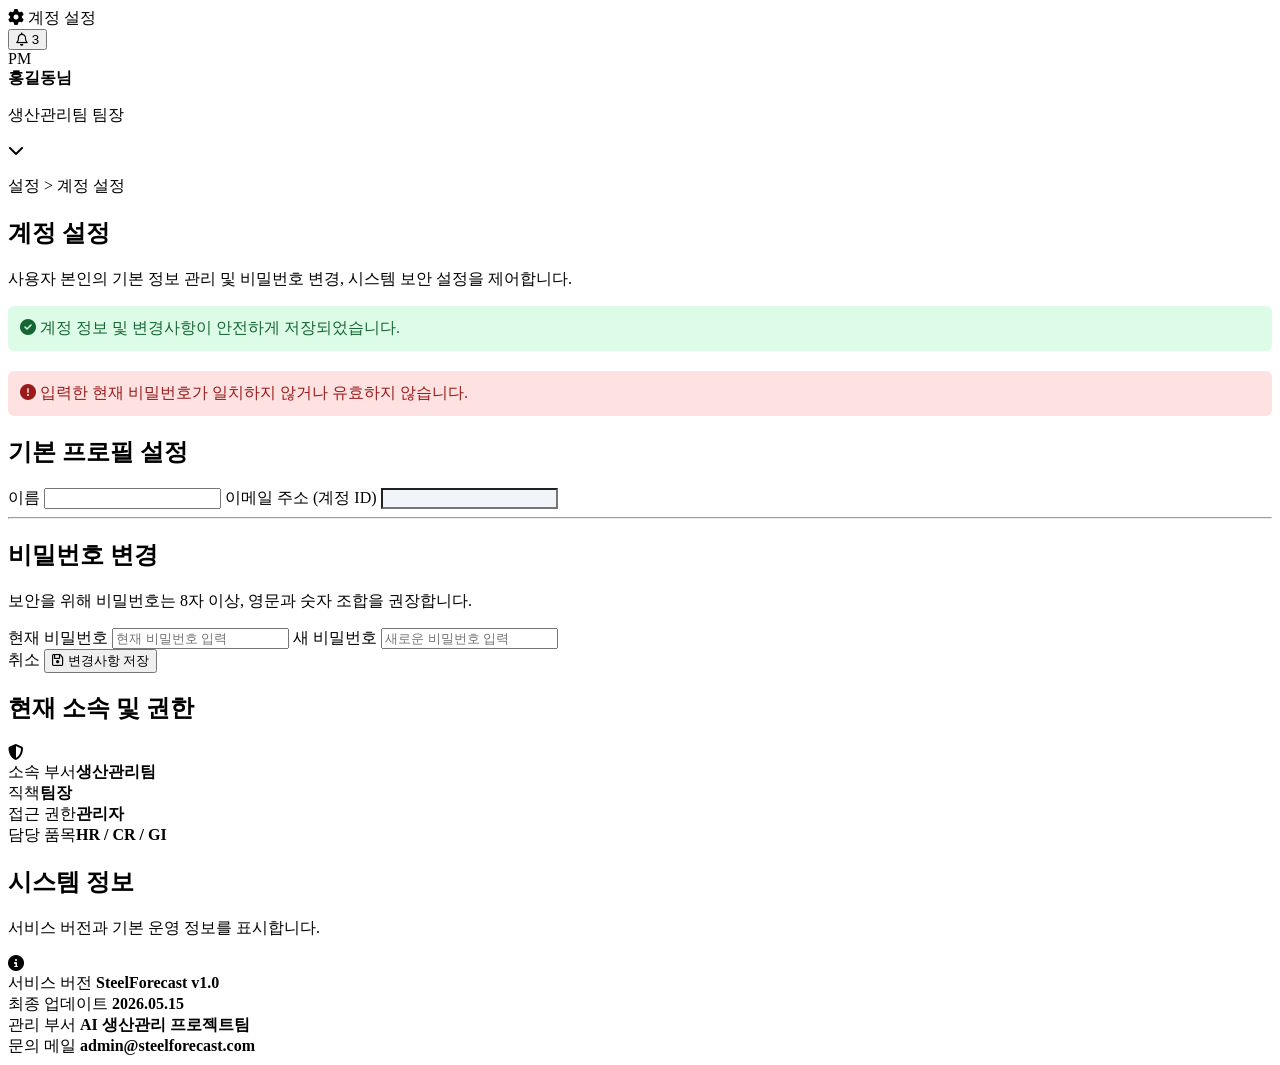
<file: src/main/resources/templates/account-setting.html>
<!DOCTYPE html>
<html lang="ko" xmlns:th="http://www.thymeleaf.org">
<head>
    <meta charset="UTF-8" />
    <meta name="viewport" content="width=device-width, initial-scale=1.0" />
    <title>계정 설정 | SteelForecast</title>
    <link rel="stylesheet" th:href="@{/css/sidebar.css}" />
    <link rel="stylesheet" th:href="@{/css/account-setting.css}" />
    <link rel="stylesheet" href="https://cdnjs.cloudflare.com/ajax/libs/font-awesome/6.5.1/css/all.min.css" />
</head>
<body>
<div class="app">

    <div th:replace="~{sidebar :: sidebarFragment}"></div>

    <main class="main">
        <header class="topbar">
            <div class="top-title">
                <i class="fa-solid fa-gear"></i>
                <span>계정 설정</span>
            </div>

            <div class="top-actions">
                <button class="top-icon alarm">
                    <i class="fa-regular fa-bell"></i>
                    <span th:if="${highRiskCount > 0}" th:text="${highRiskCount}">3</span>
                </button>
                <div class="user-box">
                    <div class="user-avatar">PM</div>
                    <div>
                        <strong th:text="${user.name} + '님'">홍길동님</strong>
                        <p th:text="${user.department} + ' ' + ${user.position}">생산관리팀 팀장</p>
                    </div>
                    <i class="fa-solid fa-chevron-down"></i>
                </div>
            </div>
        </header>

        <section class="content" th:if="${user}">
            <div class="page-head">
                <div>
                    <p class="breadcrumb">설정 &gt; 계정 설정</p>
                    <h1>계정 설정</h1>
                    <p class="desc">사용자 본인의 기본 정보 관리 및 비밀번호 변경, 시스템 보안 설정을 제어합니다.</p>
                </div>
            </div>

            <div class="alert alert-success" th:if="${param.success}" style="margin-bottom: 20px; padding: 12px; background: #dcfce7; color: #166534; border-radius: 6px;">
                <i class="fa-solid fa-circle-check"></i> 계정 정보 및 변경사항이 안전하게 저장되었습니다.
            </div>
            <div class="alert alert-danger" th:if="${param.error}" style="margin-bottom: 20px; padding: 12px; background: #fee2e2; color: #991b1b; border-radius: 6px;">
                <i class="fa-solid fa-circle-exclamation"></i> 입력한 현재 비밀번호가 일치하지 않거나 유효하지 않습니다.
            </div>

            <section class="main-grid">
                <form th:action="@{/settings/update}" method="post" class="panel form-panel">
                    <h2>기본 프로필 설정</h2>

                    <div class="input-grid">
                        <label>이름
                            <input type="text" name="name" th:value="${user.name}" required />
                        </label>

                        <label>이메일 주소 (계정 ID)
                            <input type="email" name="email" th:value="${user.email}" readonly style="background-color: #f1f5f9; color: #64748b;" />
                        </label>
                    </div>

                    <hr class="form-divider" />

                    <h2>비밀번호 변경</h2>
                    <p class="form-desc">보안을 위해 비밀번호는 8자 이상, 영문과 숫자 조합을 권장합니다.</p>

                    <div class="input-grid">
                        <label>현재 비밀번호
                            <input type="password" name="currentPassword" placeholder="현재 비밀번호 입력" />
                        </label>

                        <label>새 비밀번호
                            <input type="password" name="newPassword" placeholder="새로운 비밀번호 입력" />
                        </label>
                    </div>

                    <div class="form-actions">
                        <a th:href="@{/mypage}" class="cancel-btn">취소</a>
                        <button type="submit" class="save-btn"><i class="fa-regular fa-floppy-disk"></i> 변경사항 저장</button>
                    </div>
                </form>

                <div class="side-column">
                    <article class="panel info-card">
                        <div class="card-head">
                            <h2>현재 소속 및 권한</h2>
                            <i class="fa-solid fa-shield-halved"></i>
                        </div>
                        <div class="info-list">
                            <div><span>소속 부서</span><b th:text="${user.department}">생산관리팀</b></div>
                            <div><span>직책</span><b th:text="${user.position}">팀장</b></div>
                            <div><span>접근 권한</span><b class="blue" th:text="${user.role}">관리자</b></div>
                            <div><span>담당 품목</span><b th:text="${user.assignedItems}">HR / CR / GI</b></div>
                        </div>
                    </article>

                    <article class="panel system-card">
                        <div class="card-head">
                            <div>
                                <h2>시스템 정보</h2>
                                <p>서비스 버전과 기본 운영 정보를 표시합니다.</p>
                            </div>
                            <i class="fa-solid fa-circle-info"></i>
                        </div>

                        <div class="system-boxes" th:if="${systemInfo}">
                            <div>
                                <span>서비스 버전</span>
                                <strong th:text="${systemInfo.version}">SteelForecast v1.0</strong>
                            </div>
                            <div>
                                <span>최종 업데이트</span>
                                <strong th:text="${systemInfo.lastUpdated}">2026.05.15</strong>
                            </div>
                            <div>
                                <span>관리 부서</span>
                                <strong th:text="${systemInfo.managedBy}">AI 생산관리 프로젝트팀</strong>
                            </div>
                            <div>
                                <span>문의 메일</span>
                                <strong th:text="${systemInfo.adminEmail}">admin@steelforecast.com</strong>
                            </div>
                        </div>
                    </article>
                </div>
            </section>
        </section>
    </main>
</div>

<script th:src="@{/js/sidebar.js}"></script>
</body>
</html>
</file>
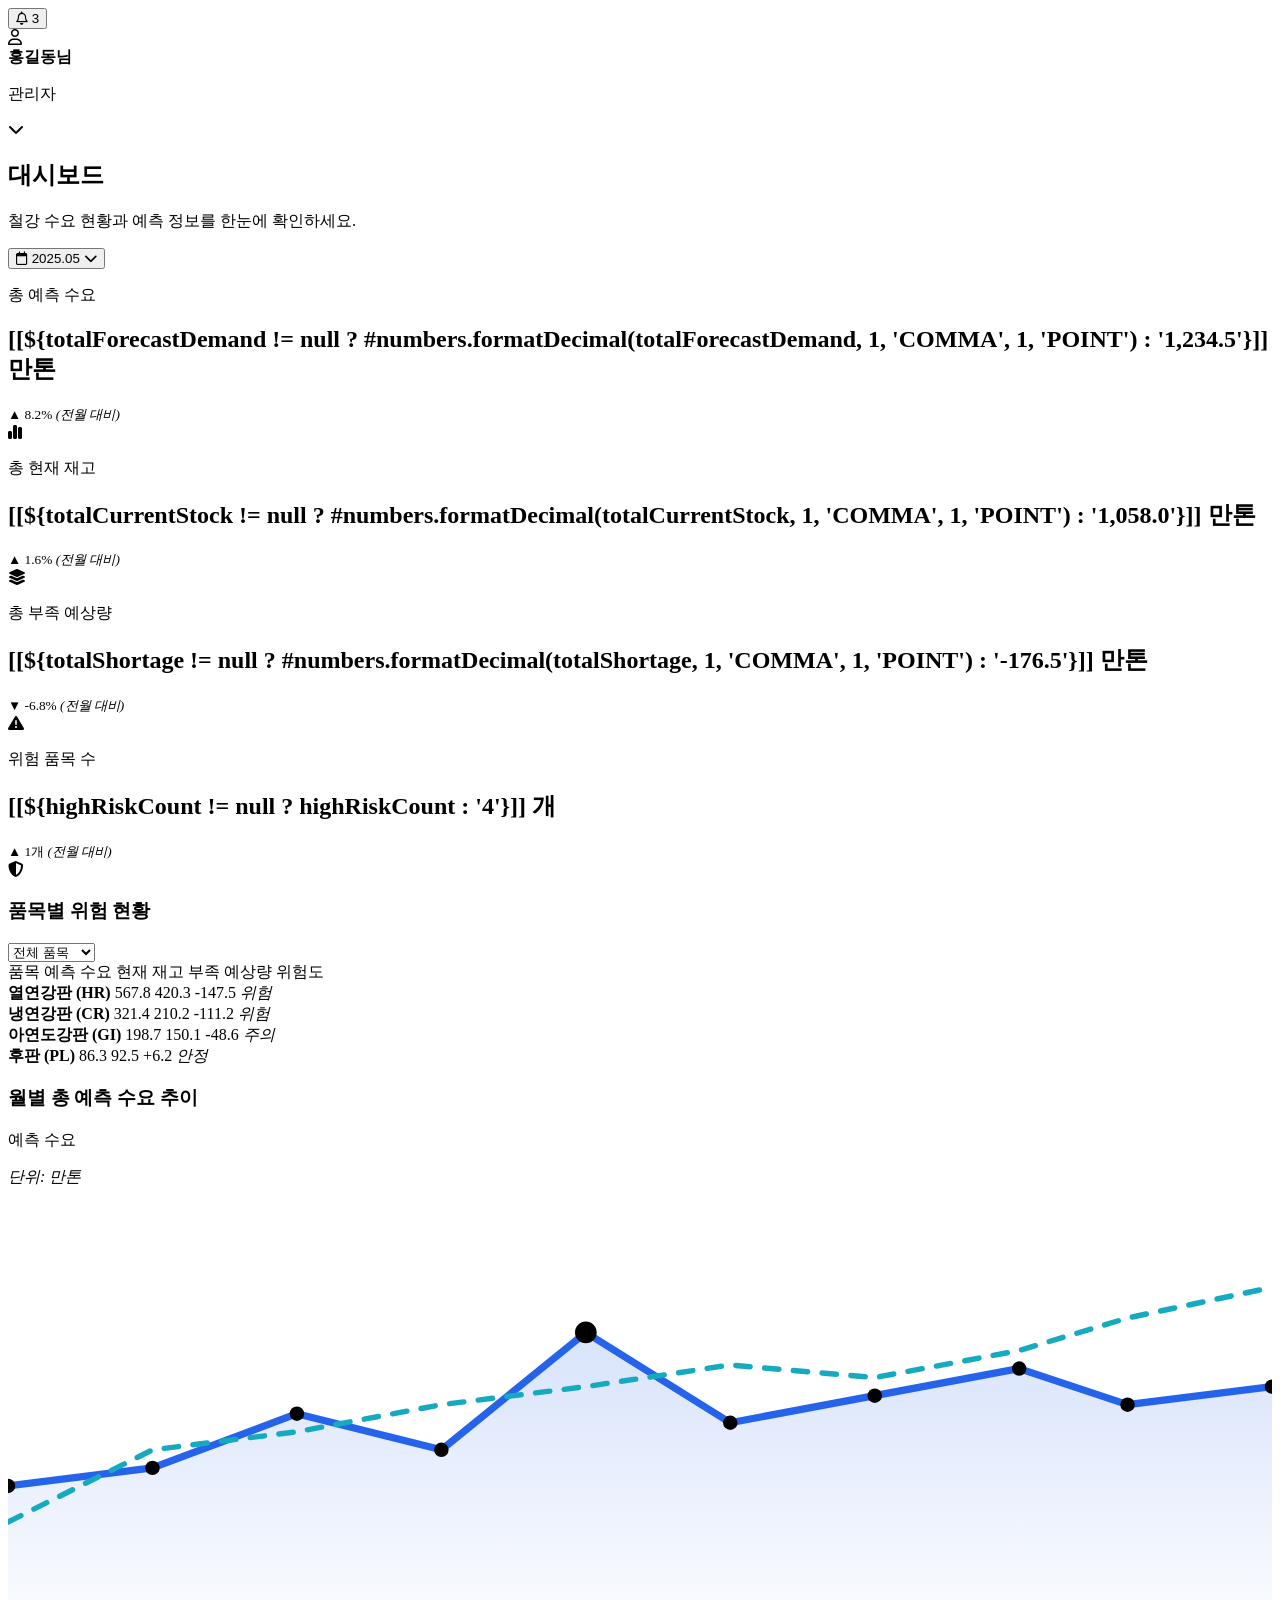
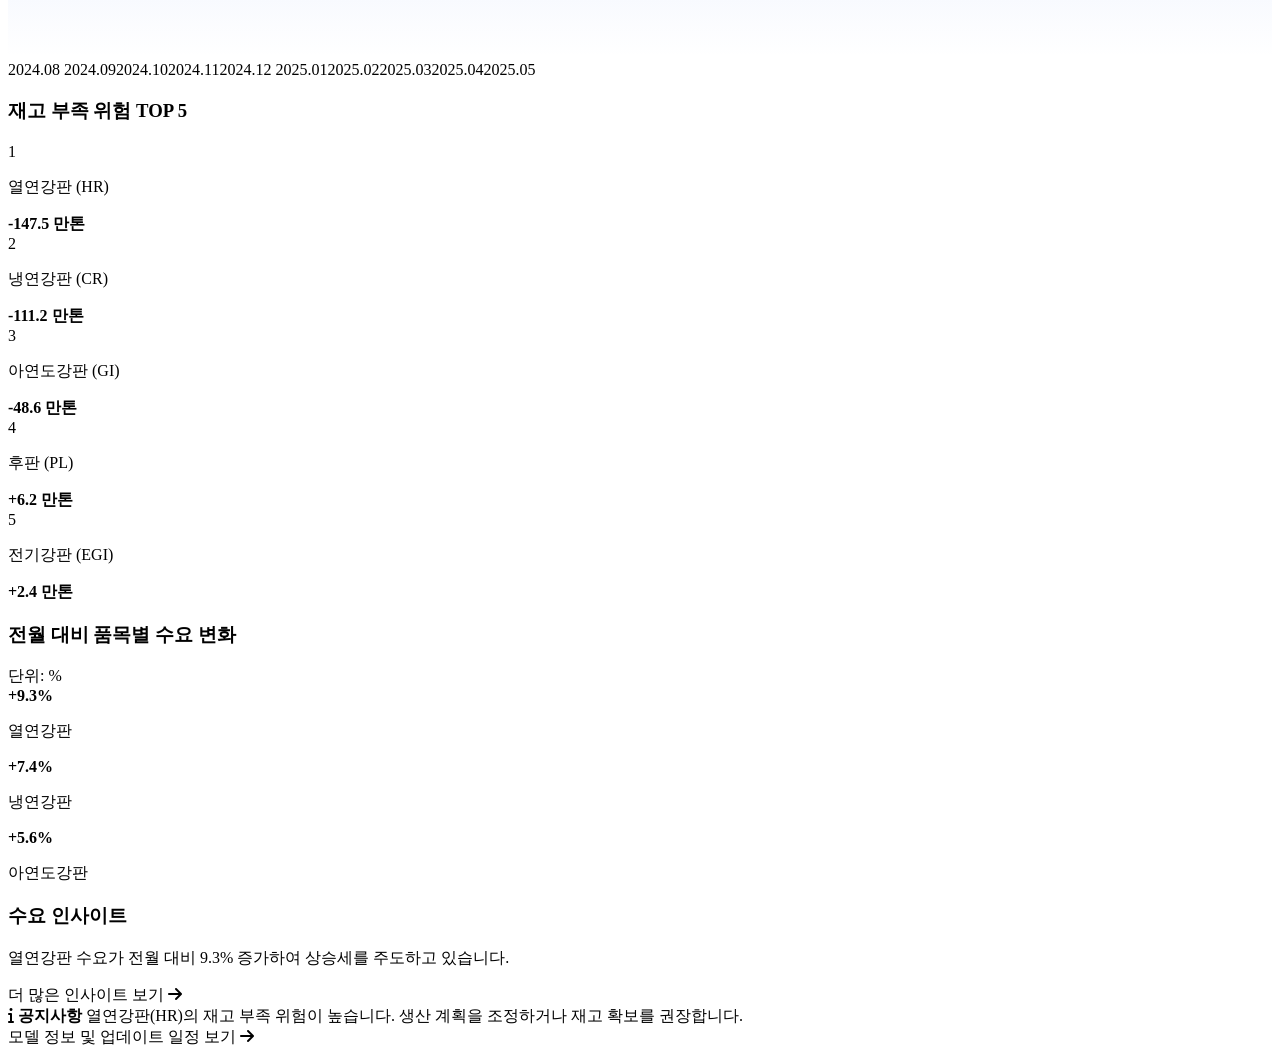
<file: src/main/resources/templates/dashboard.html>
<!DOCTYPE html>
<html lang="ko" xmlns:th="http://www.thymeleaf.org">
<head>
    <meta charset="UTF-8">
    <meta name="viewport" content="width=device-width, initial-scale=1.0">
    <title>SteelForecast Dashboard</title>

    <link rel="stylesheet" th:href="@{/css/sidebar.css}">
    <link rel="stylesheet" th:href="@{/css/dashboard.css}">
    <link rel="stylesheet"
          href="https://cdnjs.cloudflare.com/ajax/libs/font-awesome/6.5.1/css/all.min.css">
</head>

<body>
<div class="app">

    <div th:replace="~{sidebar :: sidebarFragment}"></div>

    <main class="main">

        <header class="topbar">
            <div></div>

            <div class="top-actions">
                <button class="icon-btn">
                    <i class="fa-regular fa-bell"></i>
                    <span th:if="${highRiskCount > 0}" th:text="${highRiskCount}">3</span>
                </button>

                <div class="user-box">
                    <div class="user-icon">
                        <i class="fa-regular fa-user"></i>
                    </div>
                    <div>
                        <strong>홍길동님</strong>
                        <p>관리자</p>
                    </div>
                    <i class="fa-solid fa-chevron-down"></i>
                </div>
            </div>
        </header>

        <section class="content">

            <div class="page-title">
                <div>
                    <h1>대시보드</h1>
                    <p>철강 수요 현황과 예측 정보를 한눈에 확인하세요.</p>
                </div>

                <button class="date-btn">
                    <i class="fa-regular fa-calendar"></i>
                    <span th:text="${targetMonth != null ? targetMonth : '2025.05'}">2025.05</span>
                    <i class="fa-solid fa-chevron-down"></i>
                </button>
            </div>

            <section class="kpi-grid">
                <div class="kpi-card">
                    <div>
                        <p>총 예측 수요</p>
                        <h2>[[${totalForecastDemand != null ? #numbers.formatDecimal(totalForecastDemand, 1, 'COMMA', 1, 'POINT') : '1,234.5'}]] <span>만톤</span></h2>
                        <small class="up">▲ 8.2% <em>(전월 대비)</em></small>
                    </div>
                    <div class="kpi-icon blue">
                        <i class="fa-solid fa-chart-simple"></i>
                    </div>
                </div>

                <div class="kpi-card">
                    <div>
                        <p>총 현재 재고</p>
                        <h2>[[${totalCurrentStock != null ? #numbers.formatDecimal(totalCurrentStock, 1, 'COMMA', 1, 'POINT') : '1,058.0'}]] <span>만톤</span></h2>
                        <small class="up navy">▲ 1.6% <em>(전월 대비)</em></small>
                    </div>
                    <div class="kpi-icon navy">
                        <i class="fa-solid fa-layer-group"></i>
                    </div>
                </div>

                <div class="kpi-card">
                    <div>
                        <p>총 부족 예상량</p>
                        <h2 class="danger">[[${totalShortage != null ? #numbers.formatDecimal(totalShortage, 1, 'COMMA', 1, 'POINT') : '-176.5'}]] <span>만톤</span></h2>
                        <small class="down">▼ -6.8% <em>(전월 대비)</em></small>
                    </div>
                    <div class="kpi-icon red">
                        <i class="fa-solid fa-triangle-exclamation"></i>
                    </div>
                </div>

                <div class="kpi-card">
                    <div>
                        <p>위험 품목 수</p>
                        <h2>[[${highRiskCount != null ? highRiskCount : '4'}]] <span>개</span></h2>
                        <small class="up">▲ 1개 <em>(전월 대비)</em></small>
                    </div>
                    <div class="kpi-icon purple">
                        <i class="fa-solid fa-shield-halved"></i>
                    </div>
                </div>
            </section>

            <section class="main-grid">
                <div class="panel risk-panel">
                    <div class="panel-header">
                        <h3>품목별 위험 현황</h3>
                        <select>
                            <option>전체 품목</option>
                            <option>열연강판</option>
                            <option>냉연강판</option>
                            <option>아연도강판</option>
                        </select>
                    </div>

                    <div class="risk-table">
                        <div class="risk-head">
                            <span>품목</span>
                            <span>예측 수요</span>
                            <span>현재 재고</span>
                            <span>부족 예상량</span>
                            <span>위험도</span>
                        </div>

                        <div class="risk-scroll">
                            <div class="risk-row" th:each="row : ${riskTableData}">
                                <strong th:text="${row.itemName}">열연강판 (HR)</strong>
                                <span th:text="${#numbers.formatDecimal(row.forecastDemand, 1, 1)}">567.8</span>
                                <span th:text="${#numbers.formatDecimal(row.currentStock, 1, 1)}">420.3</span>
                                <span th:text="${row.shortage >= 0 ? '+' : ''} + ${#numbers.formatDecimal(row.shortage, 1, 1)}"
                                      th:class="${row.shortage < 0 ? 'minus' : 'plus'}">-147.5</span>
                                <em th:text="${row.riskGrade}"
                                    th:class="'risk ' + (${row.riskGrade == '위험'} ? 'danger-bg' : (${row.riskGrade == '주의'} ? 'warn-bg' : 'safe-bg'))">위험</em>
                            </div>

                            <th:block th:remove="all">
                                <div class="risk-row">
                                    <strong>냉연강판 (CR)</strong>
                                    <span>321.4</span>
                                    <span>210.2</span>
                                    <span class="minus">-111.2</span>
                                    <em class="risk danger-bg">위험</em>
                                </div>
                                <div class="risk-row">
                                    <strong>아연도강판 (GI)</strong>
                                    <span>198.7</span>
                                    <span>150.1</span>
                                    <span class="minus">-48.6</span>
                                    <em class="risk warn-bg">주의</em>
                                </div>
                                <div class="risk-row">
                                    <strong>후판 (PL)</strong>
                                    <span>86.3</span>
                                    <span>92.5</span>
                                    <span class="plus">+6.2</span>
                                    <em class="risk safe-bg">안정</em>
                                </div>
                            </th:block>
                        </div>
                    </div>
                </div>

                <div class="panel chart-panel">
                    <div class="panel-header">
                        <h3>월별 총 예측 수요 추이</h3>
                        <div class="chart-legend">
                            <span class="legend-dot"></span>
                            <p>예측 수요</p>
                            <em>단위: 만톤</em>
                        </div>
                    </div>

                    <div class="line-chart">
                        <svg viewBox="0 0 700 260" preserveAspectRatio="none">
                            <defs>
                                <linearGradient id="dashboardArea" x1="0" y1="0" x2="0" y2="1">
                                    <stop offset="0%" stop-color="#2563eb" stop-opacity="0.18"/>
                                    <stop offset="100%" stop-color="#2563eb" stop-opacity="0"/>
                                </linearGradient>
                            </defs>

                            <polygon
                                    points="0,165 80,155 160,125 240,145 320,80 400,130 480,115 560,100 620,120 700,110 700,260 0,260"
                                    fill="url(#dashboardArea)"
                            />

                            <polyline
                                    points="0,165 80,155 160,125 240,145 320,80 400,130 480,115 560,100 620,120 700,110"
                                    fill="none"
                                    stroke="#2563eb"
                                    stroke-width="4"
                                    stroke-linecap="round"
                                    stroke-linejoin="round"
                            />

                            <polyline
                                    points="0,185 80,145 160,135 240,120 320,110 400,98 480,105 560,90 620,72 700,55"
                                    fill="none"
                                    stroke="#15aabf"
                                    stroke-width="3"
                                    stroke-dasharray="8 8"
                                    stroke-linecap="round"
                                    stroke-linejoin="round"
                            />

                            <g class="dots">
                                <circle cx="0" cy="165" r="4"/>
                                <circle cx="80" cy="155" r="4"/>
                                <circle cx="160" cy="125" r="4"/>
                                <circle cx="240" cy="145" r="4"/>
                                <circle cx="320" cy="80" r="6"/>
                                <circle cx="400" cy="130" r="4"/>
                                <circle cx="480" cy="115" r="4"/>
                                <circle cx="560" cy="100" r="4"/>
                                <circle cx="620" cy="120" r="4"/>
                                <circle cx="700" cy="110" r="4"/>
                            </g>
                        </svg>

                        <div class="chart-labels">
                            <th:block th:each="label : ${chartMonthLabels}">
                                <span th:text="${label}">2024.08</span>
                            </th:block>
                            <th:block th:remove="all">
                                <span>2024.09</span><span>2024.10</span><span>2024.11</span><span>2024.12</span>
                                <span>2025.01</span><span>2025.02</span><span>2025.03</span><span>2025.04</span><span>2025.05</span>
                            </th:block>
                        </div>
                    </div>
                </div>
            </section>

            <section class="bottom-grid">
                <div class="panel top-risk">
                    <h3>재고 부족 위험 TOP 5</h3>

                    <div class="rank-row" th:each="rank, iter : ${topRiskData}">
                        <span th:text="${iter.count}">1</span>
                        <p th:text="${rank.itemName}">열연강판 (HR)</p>
                        <div><i th:style="|width: ${rank.progressPercent}%|"></i></div>
                        <strong th:text="${rank.shortageAmount >= 0 ? '+' : ''} + ${#numbers.formatDecimal(rank.shortageAmount, 1, 1)} + ' 만톤'">-147.5 만톤</strong>
                    </div>

                    <th:block th:remove="all">
                        <div class="rank-row"><span>2</span><p>냉연강판 (CR)</p><div><i style="width: 74%"></i></div><strong>-111.2 만톤</strong></div>
                        <div class="rank-row"><span>3</span><p>아연도강판 (GI)</p><div><i style="width: 44%"></i></div><strong>-48.6 만톤</strong></div>
                        <div class="rank-row"><span>4</span><p>후판 (PL)</p><div><i style="width: 24%"></i></div><strong>+6.2 만톤</strong></div>
                        <div class="rank-row"><span>5</span><p>전기강판 (EGI)</p><div><i style="width: 14%"></i></div><strong>+2.4 만톤</strong></div>
                    </th:block>
                </div>

                <div class="panel bar-panel">
                    <div class="panel-header">
                        <h3>전월 대비 품목별 수요 변화</h3>
                        <span>단위: %</span>
                    </div>

                    <div class="bar-chart">
                        <div th:each="chart : ${barChartData}">
                            <b th:text="${chart.changeRate > 0 ? '+' : ''} + ${chart.changeRate} + '%'">+9.3%</b>
                            <span th:style="|height: ${chart.barHeight}%|"></span>
                            <p th:text="${chart.itemName}">열연강판</p>
                        </div>

                        <th:block th:remove="all">
                            <div><b>+7.4%</b><span style="height: 64%"></span><p>냉연강판</p></div>
                            <div><b>+5.6%</b><span style="height: 48%"></span><p>아연도강판</p></div>
                        </th:block>
                    </div>
                </div>

                <div class="panel insight-panel">
                    <h3>수요 인사이트</h3>

                    <div class="insight-list">
                        <div class="insight-item" th:each="insight : ${insights}">
                            <i th:class="'fa-solid ' + (${insight.type == 'TREND'} ? 'fa-solid fa-arrow-trend-up' : (${insight.type == 'BULLSEYE'} ? 'fa-solid fa-bullseye' : 'fa-solid fa-database'))"></i>
                            <p th:text="${insight.message}">열연강판 수요가 전월 대비 9.3% 증가하여 상승세를 주도하고 있습니다.</p>
                        </div>
                    </div>

                    <a th:href="@{/plan/result}">더 많은 인사이트 보기 <i class="fa-solid fa-arrow-right"></i></a>
                </div>
            </section>

            <div class="notice">
                <div>
                    <i class="fa-solid fa-info"></i>
                    <strong>공지사항</strong>
                    <span th:text="${noticeMessage != null ? noticeMessage : '열연강판(HR)의 재고 부족 위험이 높습니다. 생산 계획을 조정하거나 재고 확보를 권장합니다.'}">열연강판(HR)의 재고 부족 위험이 높습니다. 생산 계획을 조정하거나 재고 확보를 권장합니다.</span>
                </div>

                <a th:href="@{/model/update-schedule}">모델 정보 및 업데이트 일정 보기 <i class="fa-solid fa-arrow-right"></i></a>
            </div>

        </section>
    </main>
</div>

<script th:src="@{/sidebar.js}"></script>
</body>
</html>
</file>
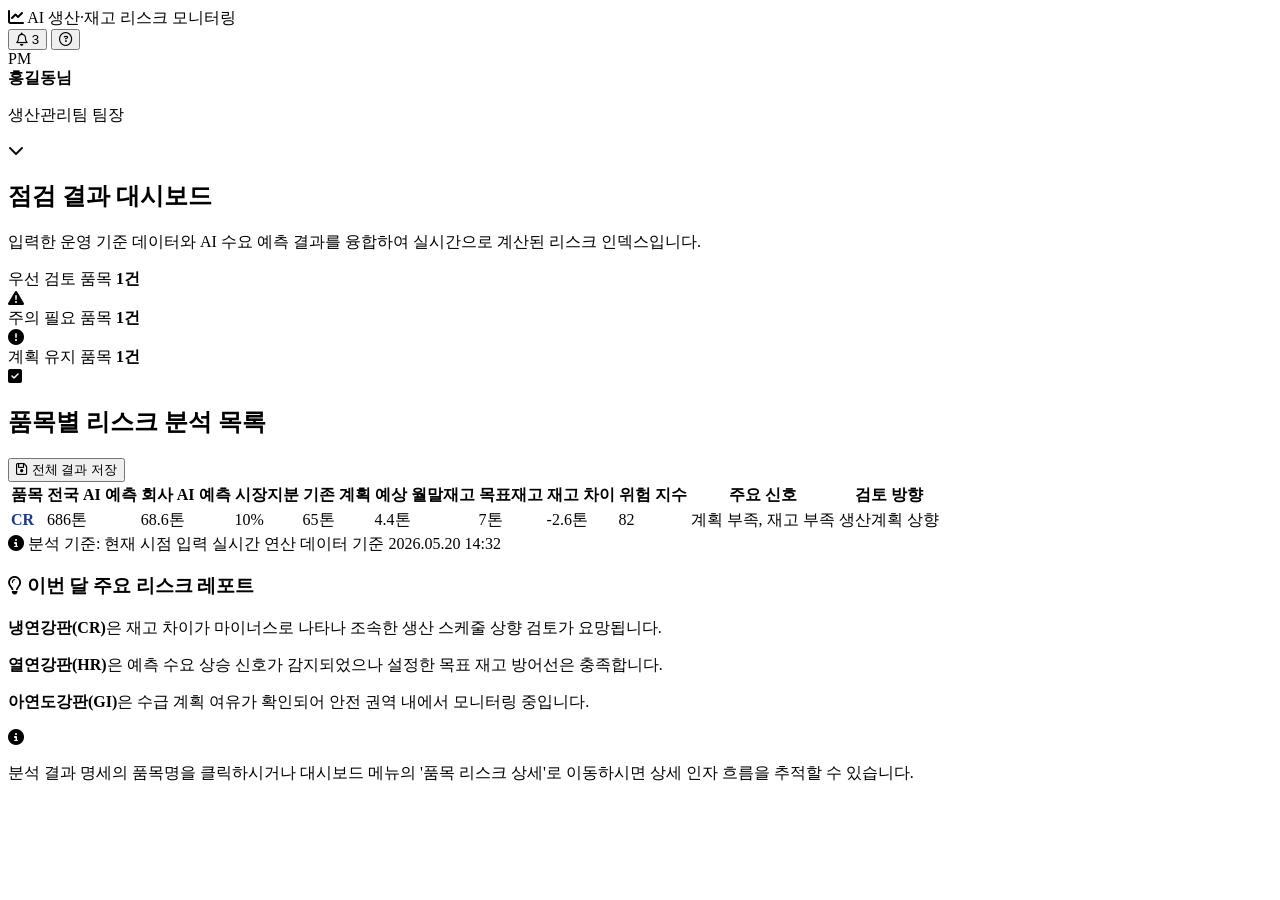
<file: src/main/resources/templates/forecast-result.html>
<!DOCTYPE html>
<html lang="ko" xmlns:th="http://www.thymeleaf.org">
<head>
    <meta charset="UTF-8" />
    <meta name="viewport" content="width=device-width, initial-scale=1.0" />
    <title>리스크 분석 결과 | SteelForecast</title>
    <link rel="stylesheet" th:href="@{/css/sidebar.css}" />
    <link rel="stylesheet" th:href="@{/css/forecast-result.css}" />
    <link rel="stylesheet" href="https://cdnjs.cloudflare.com/ajax/libs/font-awesome/6.5.1/css/all.min.css" />
</head>
<body>
<div class="layout">

    <div th:replace="~{sidebar :: sidebarFragment}"></div>

    <main class="main">
        <header class="topbar">
            <div class="top-title">
                <i class="fa-solid fa-chart-line"></i>
                <span>AI 생산·재고 리스크 모니터링</span>
            </div>

            <div class="top-actions">
                <button class="top-icon alarm">
                    <i class="fa-regular fa-bell"></i>
                    <span>3</span>
                </button>
                <button class="top-icon">
                    <i class="fa-regular fa-circle-question"></i>
                </button>
                <div class="user-box">
                    <div class="user-avatar">PM</div>
                    <div>
                        <strong>홍길동님</strong>
                        <p>생산관리팀 팀장</p>
                    </div>
                    <i class="fa-solid fa-chevron-down"></i>
                </div>
            </div>
        </header>

        <section class="content">
            <div class="page-header">
                <h1>점검 결과 대시보드</h1>
                <p>입력한 운영 기준 데이터와 AI 수요 예측 결과를 융합하여 실시간으로 계산된 리스크 인덱스입니다.</p>
            </div>

            <section class="summary-cards">
                <div class="card status-card red">
                    <div class="card-info">
                        <span>우선 검토 품목</span>
                        <strong th:text="${highRiskCount + '건'}">1건</strong>
                    </div>
                    <div class="card-icon"><i class="fa-solid fa-triangle-exclamation"></i></div>
                </div>

                <div class="card status-card orange">
                    <div class="card-info">
                        <span>주의 필요 품목</span>
                        <strong th:text="${normalRiskCount + '건'}">1건</strong>
                    </div>
                    <div class="card-icon"><i class="fa-solid fa-circle-exclamation"></i></div>
                </div>

                <div class="card status-card blue">
                    <div class="card-info">
                        <span>계획 유지 품목</span>
                        <strong th:text="${keepPlanCount + '건'}">1건</strong>
                    </div>
                    <div class="card-icon"><i class="fa-solid fa-square-check"></i></div>
                </div>
            </section>

            <div class="grid-container">
                <section class="panel table-panel">
                    <div class="panel-header">
                        <h2>품목별 리스크 분석 목록</h2>
                        <button class="btn save-btn"><i class="fa-regular fa-floppy-disk"></i> 전체 결과 저장</button>
                    </div>

                    <section class="table-container">
                        <table class="result-table">
                            <thead>
                            <tr>
                                <th>품목</th>
                                <th>전국 AI 예측</th>
                                <th>회사 AI 예측</th>
                                <th>시장지분</th>
                                <th>기존 계획</th>
                                <th>예상 월말재고</th>
                                <th>목표재고</th>
                                <th>재고 차이</th>
                                <th>위험 지수</th>
                                <th>주요 신호</th>
                                <th>검토 방향</th>
                            </tr>
                            </thead>
                            <tbody>
                            <tr th:each="res : ${results}">
                                <td th:text="${res.itemCode}" style="font-weight: bold; color: #1e3a8a;">CR</td>
                                <td th:text="${#numbers.formatDecimal(res.nationalForecast, 0, 'COMMA', 0, 'POINT')} + '톤'">686톤</td>
                                <td th:text="${#numbers.formatDecimal(res.companyForecast, 0, 'COMMA', 1, 'POINT')} + '톤'">68.6톤</td>
                                <td th:text="${res.marketShare} + '%'">10%</td>
                                <td th:text="${#numbers.formatDecimal(res.plannedProduction, 0, 'COMMA', 0, 'POINT')} + '톤'">65톤</td>

                                <td th:text="${#numbers.formatDecimal(res.expectedEndStock, 0, 'COMMA', 1, 'POINT')} + '톤'"
                                    th:classappend="${res.expectedEndStock < 5} ? 'red-text'">4.4톤</td>

                                <td th:text="${#numbers.formatDecimal(res.targetStock, 0, 'COMMA', 0, 'POINT')} + '톤'">7톤</td>

                                <td th:text="${res.stockGap > 0 ? '+' : ''} + ${#numbers.formatDecimal(res.stockGap, 0, 'COMMA', 1, 'POINT')} + '톤'"
                                    th:class="${res.stockGap < 0} ? 'red-text' : 'blue-text'">-2.6톤</td>

                                <td>
                      <span th:text="${res.riskScore}"
                            th:class="'score ' + (${res.riskGrade == '높음'} ? 'high' : (${res.riskGrade == '보통'} ? 'medium' : 'low'))">82</span>
                                </td>

                                <td th:text="${res.mainSignals}">계획 부족, 재고 부족</td>

                                <td>
                      <span th:text="${res.reviewDirection}"
                            th:class="'tag ' + (${res.riskGrade == '높음'} ? 'danger' : (${res.riskGrade == '보통'} ? 'warning' : 'good-tag'))">생산계획 상향</span>
                                </td>
                            </tr>
                            </tbody>
                        </table>
                    </section>

                    <div class="table-footer">
                        <span><i class="fa-solid fa-circle-info"></i> 분석 기준: 현재 시점 입력 실시간 연산 데이터 기준</span>
                        <span th:text="'최종 분석 시간: ' + ${#temporals.format(#temporals.createNow(), 'yyyy.MM.dd HH:mm')}">2026.05.20 14:32</span>
                    </div>
                </section>

                <aside class="risk-panel">
                    <h3><i class="fa-regular fa-lightbulb"></i> 이번 달 주요 리스크 레포트</h3>

                    <div class="risk-note red-dot">
                        <p><b>냉연강판(CR)</b>은 재고 차이가 마이너스로 나타나 조속한 생산 스케줄 상향 검토가 요망됩니다.</p>
                    </div>

                    <div class="risk-note orange-dot">
                        <p><b>열연강판(HR)</b>은 예측 수요 상승 신호가 감지되었으나 설정한 목표 재고 방어선은 충족합니다.</p>
                    </div>

                    <div class="risk-note green-dot">
                        <p><b>아연도강판(GI)</b>은 수급 계획 여유가 확인되어 안전 권역 내에서 모니터링 중입니다.</p>
                    </div>

                    <div class="risk-help">
                        <i class="fa-solid fa-circle-info"></i>
                        <p>분석 결과 명세의 품목명을 클릭하시거나 대시보드 메뉴의 '품목 리스크 상세'로 이동하시면 상세 인자 흐름을 추적할 수 있습니다.</p>
                    </div>
                </aside>
            </div>
        </section>
    </main>
</div>

<script th:src="@{/js/sidebar.js}"></script>
</body>
</html>
</file>
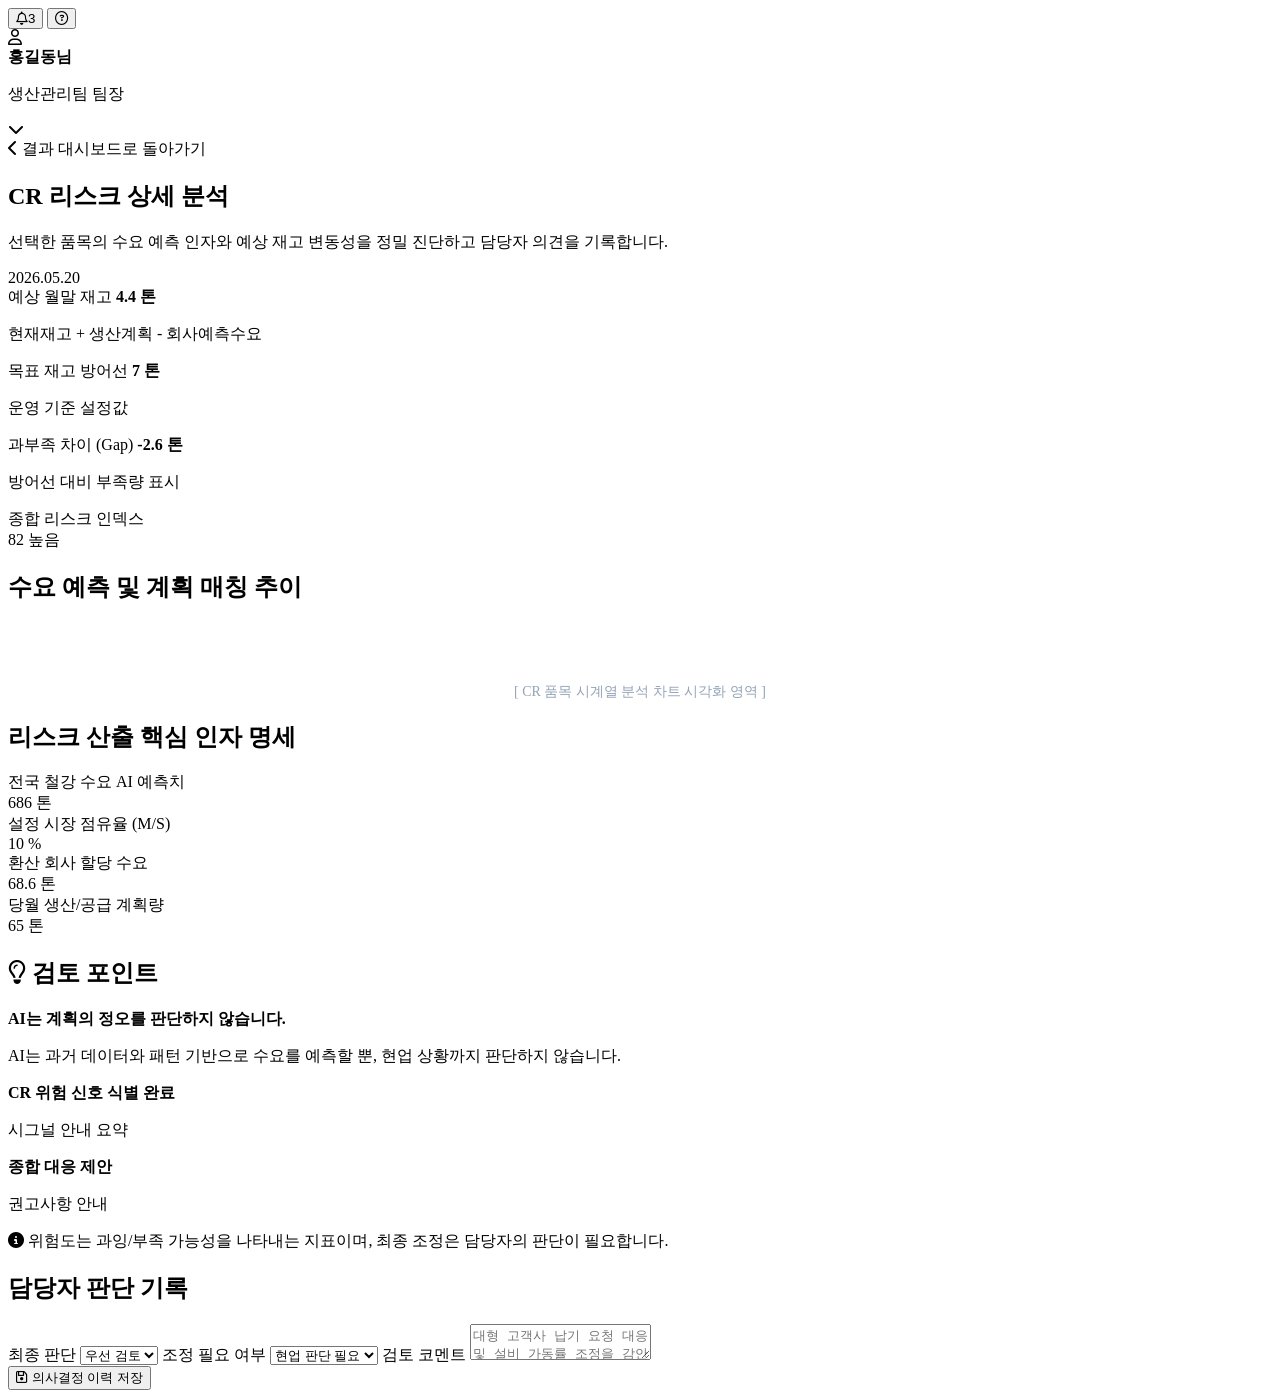
<file: src/main/resources/templates/item-detail.html>
<!DOCTYPE html>
<html lang="ko" xmlns:th="http://www.thymeleaf.org">
<head>
    <meta charset="UTF-8" />
    <meta name="viewport" content="width=device-width, initial-scale=1.0" />
    <title>품목 리스크 상세 | SteelForecast</title>
    <link rel="stylesheet" th:href="@{/css/sidebar.css}" />
    <link rel="stylesheet" th:href="@{/css/item-detail.css}" />
    <link rel="stylesheet" href="https://cdnjs.cloudflare.com/ajax/libs/font-awesome/6.5.1/css/all.min.css" />
</head>
<body>
<div class="app">

    <div th:replace="~{sidebar :: sidebarFragment}"></div>

    <main class="main">
        <header class="topbar">
            <div class="top-left"></div>
            <div class="top-actions">
                <button class="top-icon bell"><i class="fa-regular fa-bell"></i><span>3</span></button>
                <button class="top-icon"><i class="fa-regular fa-circle-question"></i></button>
                <div class="profile-chip"><i class="fa-regular fa-user"></i></div>
                <div class="user-text"><strong>홍길동님</strong><p>생산관리팀 팀장</p></div>
                <i class="fa-solid fa-chevron-down small-arrow"></i>
            </div>
        </header>

        <section class="content" th:if="${itemDetail}">
            <div class="page-head">
                <div>
                    <a th:href="@{/plan/result}" class="back-link"><i class="fa-solid fa-chevron-left"></i> 결과 대시보드로 돌아가기</a>
                    <h1 th:text="${itemDetail.itemCode} + ' 리스크 상세 분석'">CR 리스크 상세 분석</h1>
                    <p class="desc">선택한 품목의 수요 예측 인자와 예상 재고 변동성을 정밀 진단하고 담당자 의견을 기록합니다.</p>
                </div>
                <div class="time-badge" th:text="'데이터 분석 기준일: ' + ${#temporals.format(#temporals.createNow(), 'yyyy.MM.dd')}">2026.05.20</div>
            </div>

            <section class="metrics-grid">
                <div class="metric-card">
                    <span>예상 월말 재고</span>
                    <strong th:text="${#numbers.formatDecimal(itemDetail.expectedEndStock, 0, 'COMMA', 1, 'POINT')} + ' 톤'">4.4 톤</strong>
                    <p class="card-tip">현재재고 + 생산계획 - 회사예측수요</p>
                </div>
                <div class="metric-card">
                    <span>목표 재고 방어선</span>
                    <strong th:text="${#numbers.formatDecimal(itemDetail.targetStock, 0, 'COMMA', 0, 'POINT')} + ' 톤'">7 톤</strong>
                    <p class="card-tip">운영 기준 설정값</p>
                </div>
                <div class="metric-card danger">
                    <span>과부족 차이 (Gap)</span>
                    <strong th:text="${itemDetail.stockGap > 0 ? '+' : ''} + ${#numbers.formatDecimal(itemDetail.stockGap, 0, 'COMMA', 1, 'POINT')} + ' 톤'"
                            th:class="${itemDetail.stockGap < 0} ? 'red-text' : 'blue-text'">-2.6 톤</strong>
                    <p class="card-tip">방어선 대비 부족량 표시</p>
                </div>
                <div class="metric-card">
                    <span>종합 리스크 인덱스</span>
                    <div class="score-wrapper">
            <span th:text="${itemDetail.riskScore}"
                  th:class="'score-num ' + (${itemDetail.riskGrade == '높음'} ? 'high' : 'medium')">82</span>
                        <span th:text="${itemDetail.riskGrade}" th:class="'grade-text ' + (${itemDetail.riskGrade == '높음'} ? 'red' : 'orange')">높음</span>
                    </div>
                </div>
            </section>

            <div class="detail-grid">
                <div class="left-column">
                    <article class="panel chart-panel">
                        <h2>수요 예측 및 계획 매칭 추이</h2>
                        <div class="chart-container">
                            <div class="mock-chart">
                                <p style="color: #94a3b8; font-size: 14px; text-align: center; padding-top: 60px;">
                                    [ <span th:text="${itemDetail.itemCode}">CR</span> 품목 시계열 분석 차트 시각화 영역 ]
                                </p>
                            </div>
                        </div>
                    </article>

                    <article class="panel factors-panel">
                        <h2>리스크 산출 핵심 인자 명세</h2>
                        <div class="factor-list">
                            <div class="factor-item">
                                <div class="fi-label">전국 철강 수요 AI 예측치</div>
                                <div class="fi-value"><span th:text="${#numbers.formatDecimal(itemDetail.nationalForecast, 0, 'COMMA', 0, 'POINT')}">686</span> 톤</div>
                            </div>
                            <div class="factor-item">
                                <div class="fi-label">설정 시장 점유율 (M/S)</div>
                                <div class="fi-value"><span th:text="${itemDetail.marketShare}">10</span> %</div>
                            </div>
                            <div class="factor-item">
                                <div class="fi-label">환산 회사 할당 수요</div>
                                <div class="fi-value"><span th:text="${#numbers.formatDecimal(itemDetail.companyForecast, 0, 'COMMA', 1, 'POINT')}">68.6</span> 톤</div>
                            </div>
                            <div class="factor-item">
                                <div class="fi-label">당월 생산/공급 계획량</div>
                                <div class="fi-value"><span th:text="${#numbers.formatDecimal(itemDetail.plannedProduction, 0, 'COMMA', 0, 'POINT')}">65</span> 톤</div>
                            </div>
                        </div>
                    </article>
                </div>

                <aside class="panel info-panel">
                    <h2><i class="fa-regular fa-lightbulb"></i> 검토 포인트</h2>
                    <div class="point-item">
                        <span></span>
                        <b>AI는 계획의 정오를 판단하지 않습니다.</b>
                        <p>AI는 과거 데이터와 패턴 기반으로 수요를 예측할 뿐, 현업 상황까지 판단하지 않습니다.</p>
                    </div>
                    <div class="point-item">
                        <span></span>
                        <b th:text="${itemDetail.itemCode} + ' 핵심 위험 신호 식별 완료'">CR 위험 신호 식별 완료</b>
                        <p th:text="'주요 시그널은 [' + ${itemDetail.mainSignals} + '] 이며, 목표 재고 대비 수급 차이가 발생했습니다.'">시그널 안내 요약</p>
                    </div>
                    <div class="point-item">
                        <span></span>
                        <b>종합 대응 제안</b>
                        <p th:text="'현재 권고 방향은 [' + ${itemDetail.reviewDirection} + '] 입니다. 대형 고객사 발주, 설비 일정, 영업 요청 등 현업 정보를 반영해 조정 여부를 최종 검토하세요.'">권고사항 안내</p>
                    </div>
                    <div class="info-box"><i class="fa-solid fa-circle-info"></i> 위험도는 과잉/부족 가능성을 나타내는 지표이며, 최종 조정은 담당자의 판단이 필요합니다.</div>
                </aside>
            </div>

            <form th:action="@{/history/save}" method="post" class="panel judgment-panel">
                <h2>담당자 판단 기록</h2>

                <input type="hidden" name="itemCode" th:value="${itemDetail.itemCode}" />
                <input type="hidden" name="nationalForecast" th:value="${itemDetail.nationalForecast}" />
                <input type="hidden" name="companyForecast" th:value="${itemDetail.companyForecast}" />
                <input type="hidden" name="marketShare" th:value="${itemDetail.marketShare}" />
                <input type="hidden" name="plannedProduction" th:value="${itemDetail.plannedProduction}" />
                <input type="hidden" name="currentStock" th:value="${itemDetail.currentStock}" />
                <input type="hidden" name="targetStock" th:value="${itemDetail.targetStock}" />
                <input type="hidden" name="expectedEndStock" th:value="${itemDetail.expectedEndStock}" />
                <input type="hidden" name="stockGap" th:value="${itemDetail.stockGap}" />
                <input type="hidden" name="riskScore" th:value="${itemDetail.riskScore}" />
                <input type="hidden" name="riskGrade" th:value="${itemDetail.riskGrade}" />
                <input type="hidden" name="mainSignals" th:value="${itemDetail.mainSignals}" />
                <input type="hidden" name="reviewDirection" th:value="${itemDetail.reviewDirection}" />

                <div class="judge-form">
                    <label>최종 판단
                        <select name="finalJudgment">
                            <option value="우선 검토">우선 검토</option>
                            <option value="모니터링">모니터링</option>
                            <option value="정상">정상</option>
                        </select>
                    </label>

                    <label>조정 필요 여부
                        <select name="adjustmentRequired">
                            <option value="현업 판단 필요">현업 판단 필요</option>
                            <option value="조정 필요">조정 필요</option>
                            <option value="조정 불필요">조정 불필요</option>
                        </select>
                    </label>

                    <label class="comment-label">검토 코멘트
                        <textarea name="reviewerComment" placeholder="대형 고객사 납기 요청 대응 및 설비 가동률 조정을 감안하여 자재 보강 예정..." required></textarea>
                    </label>
                </div>

                <div class="form-actions">
                    <button type="submit" class="submit-btn"><i class="fa-regular fa-floppy-disk"></i> 의사결정 이력 저장</button>
                </div>
            </form>
        </section>
    </main>
</div>

<script th:src="@{/js/sidebar.js}"></script>
</body>
</html>
</file>
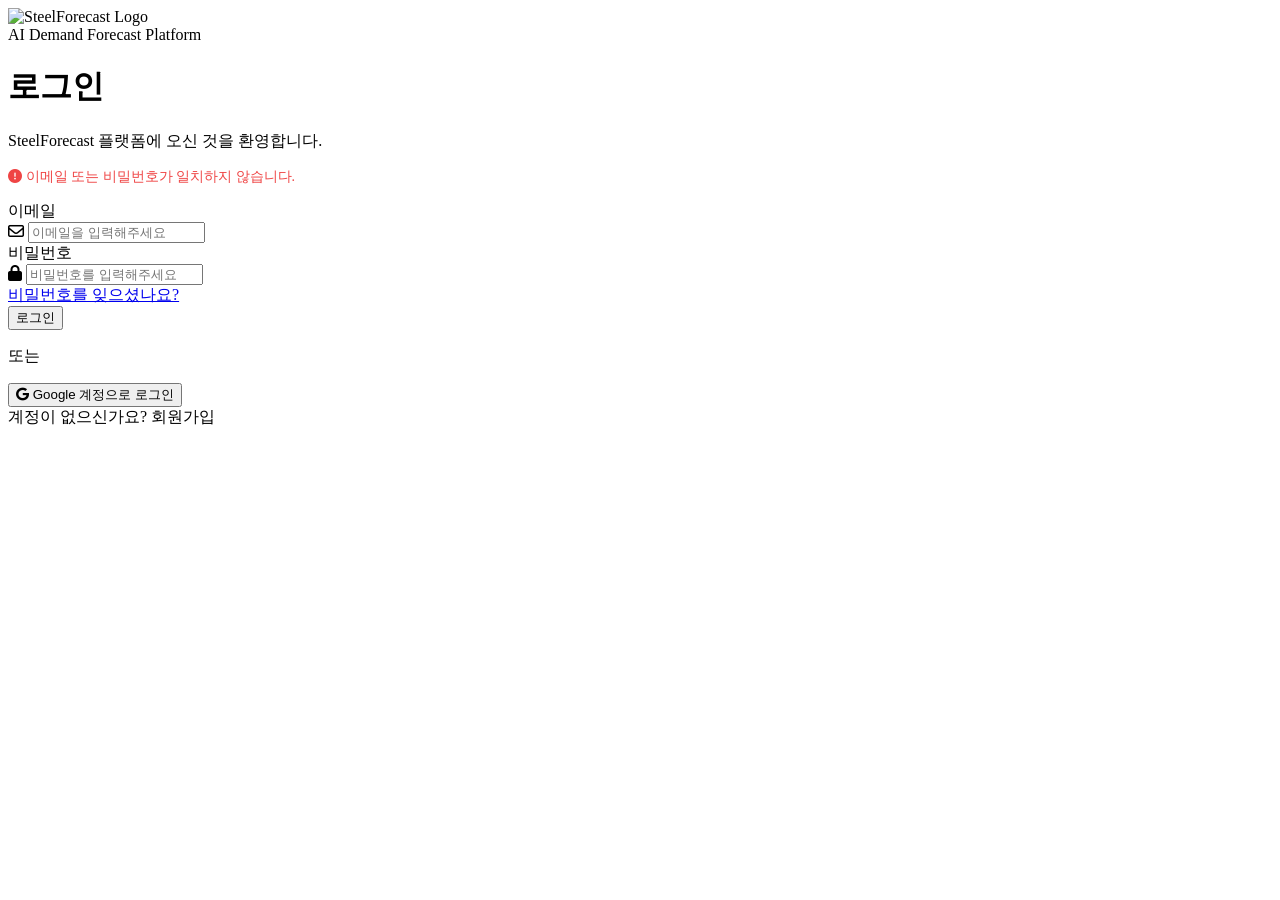
<file: src/main/resources/templates/login.html>
<!DOCTYPE html>
<html lang="ko" xmlns:th="http://www.thymeleaf.org">
<head>
    <meta charset="UTF-8">
    <meta name="viewport" content="width=device-width, initial-scale=1.0">
    <title>SteelForecast 로그인</title>
    <link rel="stylesheet" th:href="@{/css/login.css}">
    <link rel="stylesheet" href="https://cdnjs.cloudflare.com/ajax/libs/font-awesome/6.5.1/css/all.min.css">
</head>

<body>
<header class="header">
    <div class="logo">
        <a th:href="@{/}"><img th:src="@{/images/steel-logo.png}" alt="SteelForecast Logo"></a>
    </div>
</header>

<main class="login-page">
    <div class="login-card">
        <div class="login-badge">AI Demand Forecast Platform</div>
        <h1>로그인</h1>
        <p class="subtitle">SteelForecast 플랫폼에 오신 것을 환영합니다.</p>

        <form th:action="@{/login/process}" method="post">

            <div th:if="${param.error}" style="color: #ef4444; margin-bottom: 15px; font-size: 14px;">
                <i class="fa-solid fa-circle-exclamation"></i> 이메일 또는 비밀번호가 일치하지 않습니다.
            </div>

            <div class="form-group">
                <label>이메일</label>
                <div class="input-box">
                    <i class="fa-regular fa-envelope"></i>
                    <input type="email" name="username" placeholder="이메일을 입력해주세요" required>
                </div>
            </div>

            <div class="form-group">
                <label>비밀번호</label>
                <div class="input-box">
                    <i class="fa-solid fa-lock"></i>
                    <input type="password" name="password" placeholder="비밀번호를 입력해주세요" required>
                </div>
                <a href="#" class="forgot-password">비밀번호를 잊으셨나요?</a>
            </div>

            <button type="submit" class="login-btn">로그인</button>

            <div class="divider">
                <span></span><p>또는</p><span></span>
            </div>

            <button type="button" class="google-btn">
                <i class="fa-brands fa-google"></i> Google 계정으로 로그인
            </button>

            <div class="bottom-text">
                계정이 없으신가요?
                <a th:href="@{/signup}">회원가입</a>
            </div>
        </form>
    </div>
</main>
</body>
</html>
</file>
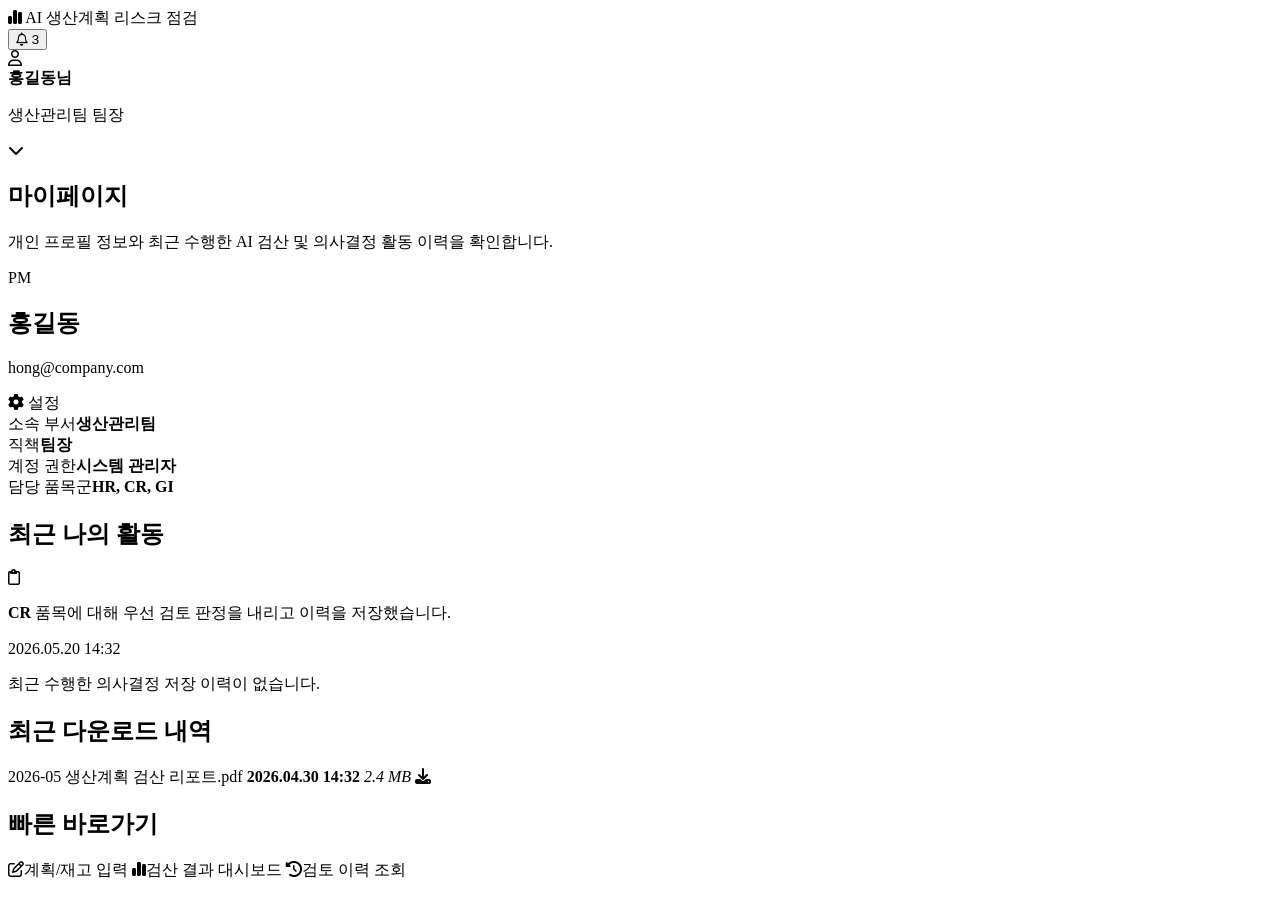
<file: src/main/resources/templates/mypage.html>
<!DOCTYPE html>
<html lang="ko" xmlns:th="http://www.thymeleaf.org">
<head>
    <meta charset="UTF-8" />
    <meta name="viewport" content="width=device-width, initial-scale=1.0" />
    <title>마이페이지 | SteelForecast</title>
    <link rel="stylesheet" th:href="@{/css/sidebar.css}" />
    <link rel="stylesheet" th:href="@{/css/mypage.css}" />
    <link rel="stylesheet" href="https://cdnjs.cloudflare.com/ajax/libs/font-awesome/6.5.1/css/all.min.css" />
</head>
<body>
<div class="app">

    <div th:replace="~{sidebar :: sidebarFragment}"></div>

    <main class="main">
        <header class="topbar">
            <div class="service-title">
                <i class="fa-solid fa-chart-simple"></i>
                <span>AI 생산계획 리스크 점검</span>
            </div>

            <div class="top-actions">
                <button class="top-icon bell" type="button">
                    <i class="fa-regular fa-bell"></i>
                    <span th:if="${highRiskCount > 0}" th:text="${highRiskCount}">3</span>
                </button>
                <div class="user-profile">
                    <div class="user-icon"><i class="fa-regular fa-user"></i></div>
                    <div>
                        <strong th:text="${user.name} + '님'">홍길동님</strong>
                        <p th:text="${user.department} + ' ' + ${user.position}">생산관리팀 팀장</p>
                    </div>
                    <i class="fa-solid fa-chevron-down"></i>
                </div>
            </div>
        </header>

        <section class="content">
            <div class="page-head">
                <h1>마이페이지</h1>
                <p class="desc">개인 프로필 정보와 최근 수행한 AI 검산 및 의사결정 활동 이력을 확인합니다.</p>
            </div>

            <section class="top-grid">
                <article class="panel profile-card">
                    <div class="p-header">
                        <div class="big-avatar">PM</div>
                        <div>
                            <h2 th:text="${user.name}">홍길동</h2>
                            <p th:text="${user.email}">hong@company.com</p>
                        </div>
                        <a th:href="@{/settings}" class="edit-profile-btn"><i class="fa-solid fa-gear"></i> 설정</a>
                    </div>
                    <div class="p-body">
                        <div><span>소속 부서</span><b th:text="${user.department}">생산관리팀</b></div>
                        <div><span>직책</span><b th:text="${user.position}">팀장</b></div>
                        <div><span>계정 권한</span><b class="blue-text" th:text="${user.role}">시스템 관리자</b></div>
                        <div><span>담당 품목군</span><b th:text="${user.assignedItems}">HR, CR, GI</b></div>
                    </div>
                </article>

                <article class="panel activity-card">
                    <h2>최근 나의 활동</h2>
                    <div class="activity-timeline">
                        <div class="activity-item" th:each="act : ${recentActivities}">
                            <div class="act-icon"><i class="fa-regular fa-clipboard"></i></div>
                            <div class="act-content">
                                <p>
                                    <strong th:text="${act.itemCode}" class="item-tag">CR</strong> 품목에 대해
                                    <span th:text="${act.finalJudgment}" th:class="${act.finalJudgment == '우선 검토'} ? 'red-text' : 'blue-text'">우선 검토</span> 판정을 내리고 이력을 저장했습니다.
                                </p>
                                <span class="act-time" th:text="${#temporals.format(act.savedAt, 'yyyy.MM.dd HH:mm')}">2026.05.20 14:32</span>
                            </div>
                        </div>

                        <div class="empty-activity" th:if="${#lists.isEmpty(recentActivities)}">
                            <p>최근 수행한 의사결정 저장 이력이 없습니다.</p>
                        </div>
                    </div>
                </article>
            </section>

            <section class="bottom-grid">
                <article class="panel download-card" id="download-section">
                    <h2>최근 다운로드 내역</h2>
                    <div class="download-list">
                        <div th:each="file : ${downloadFiles}">
                            <i th:class="${file.type == 'pdf'} ? 'fa-solid fa-file-pdf pdf' : 'fa-solid fa-file-excel excel'"></i>
                            <span th:text="${file.fileName}">2026-05 생산계획 검산 리포트.pdf</span>
                            <b th:text="${#temporals.format(file.createdHour, 'yyyy.MM.dd HH:mm')}">2026.04.30 14:32</b>
                            <em th:text="${file.fileSize}">2.4 MB</em>
                            <a th:href="@{/download/{id}(id=${file.id})}"><i class="fa-solid fa-download"></i></a>
                        </div>
                    </div>
                </article>

                <article class="panel shortcut-card">
                    <h2>빠른 바로가기</h2>
                    <div class="shortcut-list">
                        <a th:href="@{/plan/input}"><i class="fa-regular fa-pen-to-square blue-icon"></i><span>계획/재고 입력</span></a>
                        <a th:href="@{/plan/result}"><i class="fa-solid fa-chart-simple navy-icon"></i><span>검산 결과 대시보드</span></a>
                        <a th:href="@{/history/list}"><i class="fa-solid fa-history green-icon"></i><span>검토 이력 조회</span></a>
                    </div>
                </article>
            </section>
        </section>
    </main>
</div>

<script th:src="@{/js/sidebar.js}"></script>
</body>
</html>
</file>
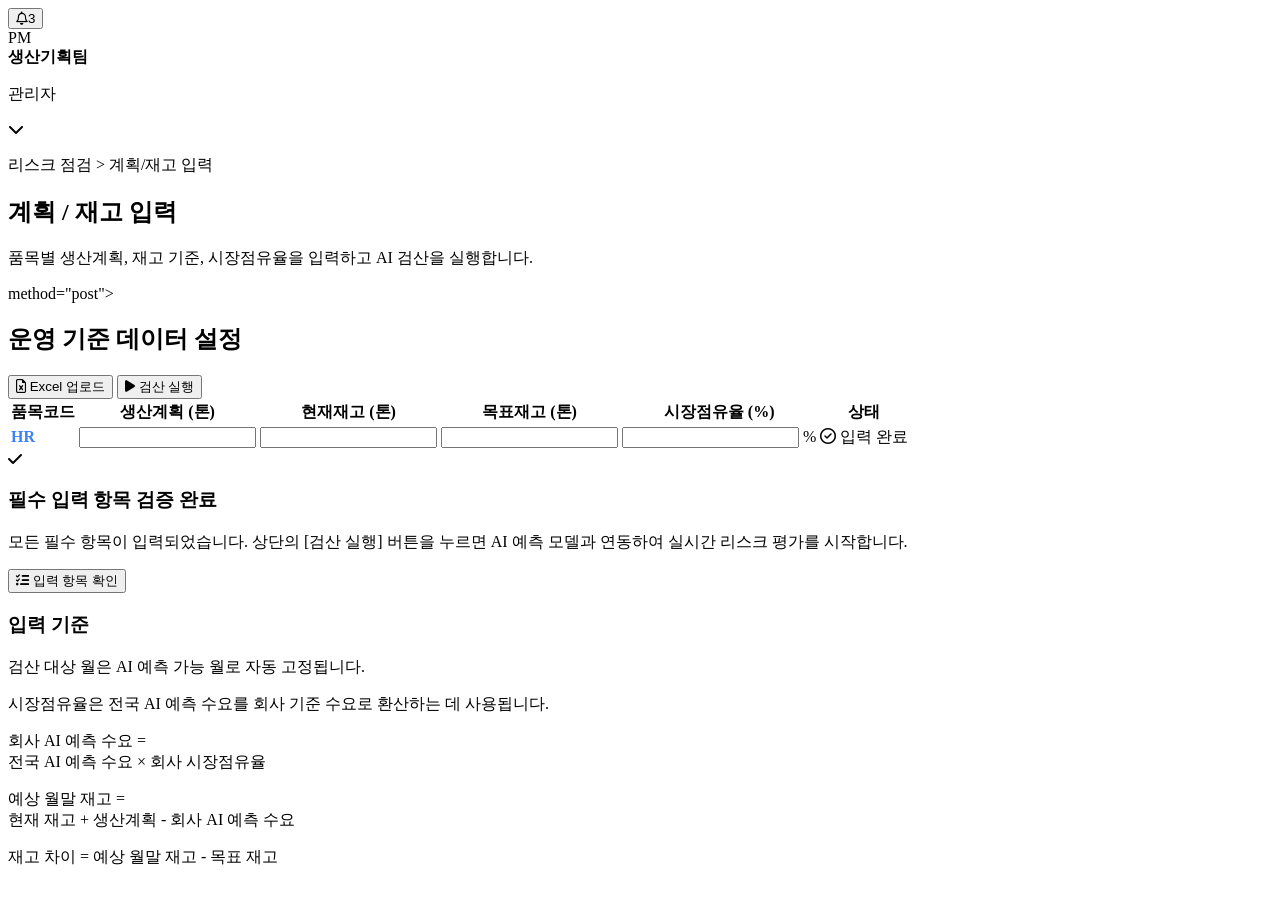
<file: src/main/resources/templates/plan-inventory-input.html>
<!DOCTYPE html>
<html lang="ko" xmlns:th="http://www.thymeleaf.org">
<head>
    <meta charset="UTF-8" />
    <meta name="viewport" content="width=device-width, initial-scale=1.0" />
    <title>계획/재고 입력 | SteelForecast</title>
    <link rel="stylesheet" th:href="@{/css/sidebar.css}" />
    <link rel="stylesheet" th:href="@{/css/plan-inventory-input.css}" />
    <link rel="stylesheet" href="https://cdnjs.cloudflare.com/ajax/libs/font-awesome/6.5.1/css/all.min.css" />
</head>
<body>
<div class="layout">

    <div th:replace="~{sidebar :: sidebarFragment}"></div>

    <main class="main">
        <header class="topbar">
            <div></div>
            <div class="user-box">
                <button class="bell-btn"><i class="fa-regular fa-bell"></i><span>3</span></button>
                <div class="user-icon"><span>PM</span></div>
                <div>
                    <strong>생산기획팀</strong>
                    <p>관리자</p>
                </div>
                <i class="fa-solid fa-chevron-down"></i>
            </div>
        </header>

        <section class="content">
            <div class="page-head">
                <p class="breadcrumb">리스크 점검 &gt; 계획/재고 입력</p>
                <h1>계획 / 재고 입력</h1>
                <p class="desc">품목별 생산계획, 재고 기준, 시장점유율을 입력하고 AI 검산을 실행합니다.</p>
            </div>

            <form th:action="@{/plan/verify}"
                  method="post"
                  th:object="${inputForm}">method="post">
            <div class="main-grid">
                    <section class="panel table-card">
                        <div class="card-head">
                            <h2>운영 기준 데이터 설정</h2>
                            <div class="actions">
                                <button type="button" class="btn excel-btn"><i class="fa-regular fa-file-excel"></i> Excel 업로드</button>
                                <button type="submit" class="btn run-btn"><i class="fa-solid fa-play"></i> 검산 실행</button>
                            </div>
                        </div>

                        <table class="input-table">
                            <thead>
                            <tr>
                                <th>품목코드</th>
                                <th>생산계획 (톤)</th>
                                <th>현재재고 (톤)</th>
                                <th>목표재고 (톤)</th>
                                <th>시장점유율 (%)</th>
                                <th>상태</th>
                            </tr>
                            </thead>
                            <tbody>
                            <tr th:each="item, stat : *{itemList}">
                                <input type="hidden" th:field="*{itemList[__${stat.index}__].itemCode}" />
                                <input type="hidden" th:field="*{itemList[__${stat.index}__].itemName}" />
                                <input type="hidden" th:field="*{itemList[__${stat.index}__].targetMonth}" />

                                <td th:text="*{itemList[__${stat.index}__].itemCode}" style="font-weight: bold; color: #3b82f6;">HR</td>
                                <td>
                                    <input type="number" th:field="*{itemList[__${stat.index}__].plannedProduction}" required />
                                </td>
                                <td>
                                    <input type="number" th:field="*{itemList[__${stat.index}__].currentStock}" required />
                                </td>
                                <td>
                                    <input type="number" th:field="*{itemList[__${stat.index}__].targetStock}" required />
                                </td>
                                <td>
                                    <div class="percent-input">
                                        <input type="number" step="0.1" th:field="*{itemList[__${stat.index}__].marketShare}" required />
                                        <span>%</span>
                                    </div>
                                </td>
                                <td>
                                    <span class="status done"><i class="fa-regular fa-circle-check"></i> 입력 완료</span>
                                </td>
                            </tr>
                            </tbody>
                        </table>
                    </section>

                    <section class="complete-box">
                        <div class="complete-icon"><i class="fa-solid fa-check"></i></div>
                        <div>
                            <h3>필수 입력 항목 검증 완료</h3>
                            <p>모든 필수 항목이 입력되었습니다. 상단의 [검산 실행] 버튼을 누르면 AI 예측 모델과 연동하여 실시간 리스크 평가를 시작합니다.</p>
                        </div>
                        <button type="button"><i class="fa-solid fa-list-check"></i> 입력 항목 확인</button>
                    </section>
                </div>
            </form>

            <aside class="guide-card">
                <h3>입력 기준</h3>
                <div class="guide-step"><span></span><p>검산 대상 월은 AI 예측 가능 월로 자동 고정됩니다.</p></div>
                <div class="guide-step"><span></span><p>시장점유율은 전국 AI 예측 수요를 회사 기준 수요로 환산하는 데 사용됩니다.</p></div>
                <div class="guide-step"><span></span><p>회사 AI 예측 수요 =<br>전국 AI 예측 수요 × 회사 시장점유율</p></div>
                <div class="guide-step"><span></span><p>예상 월말 재고 =<br>현재 재고 + 생산계획 - 회사 AI 예측 수요</p></div>
                <div class="guide-step"><span></span><p>재고 차이 = 예상 월말 재고 - 목표 재고</p></div>
            </aside>
        </section>
    </main>
</div>

<script th:src="@{/js/sidebar.js}"></script>
</body>
</html>
</file>
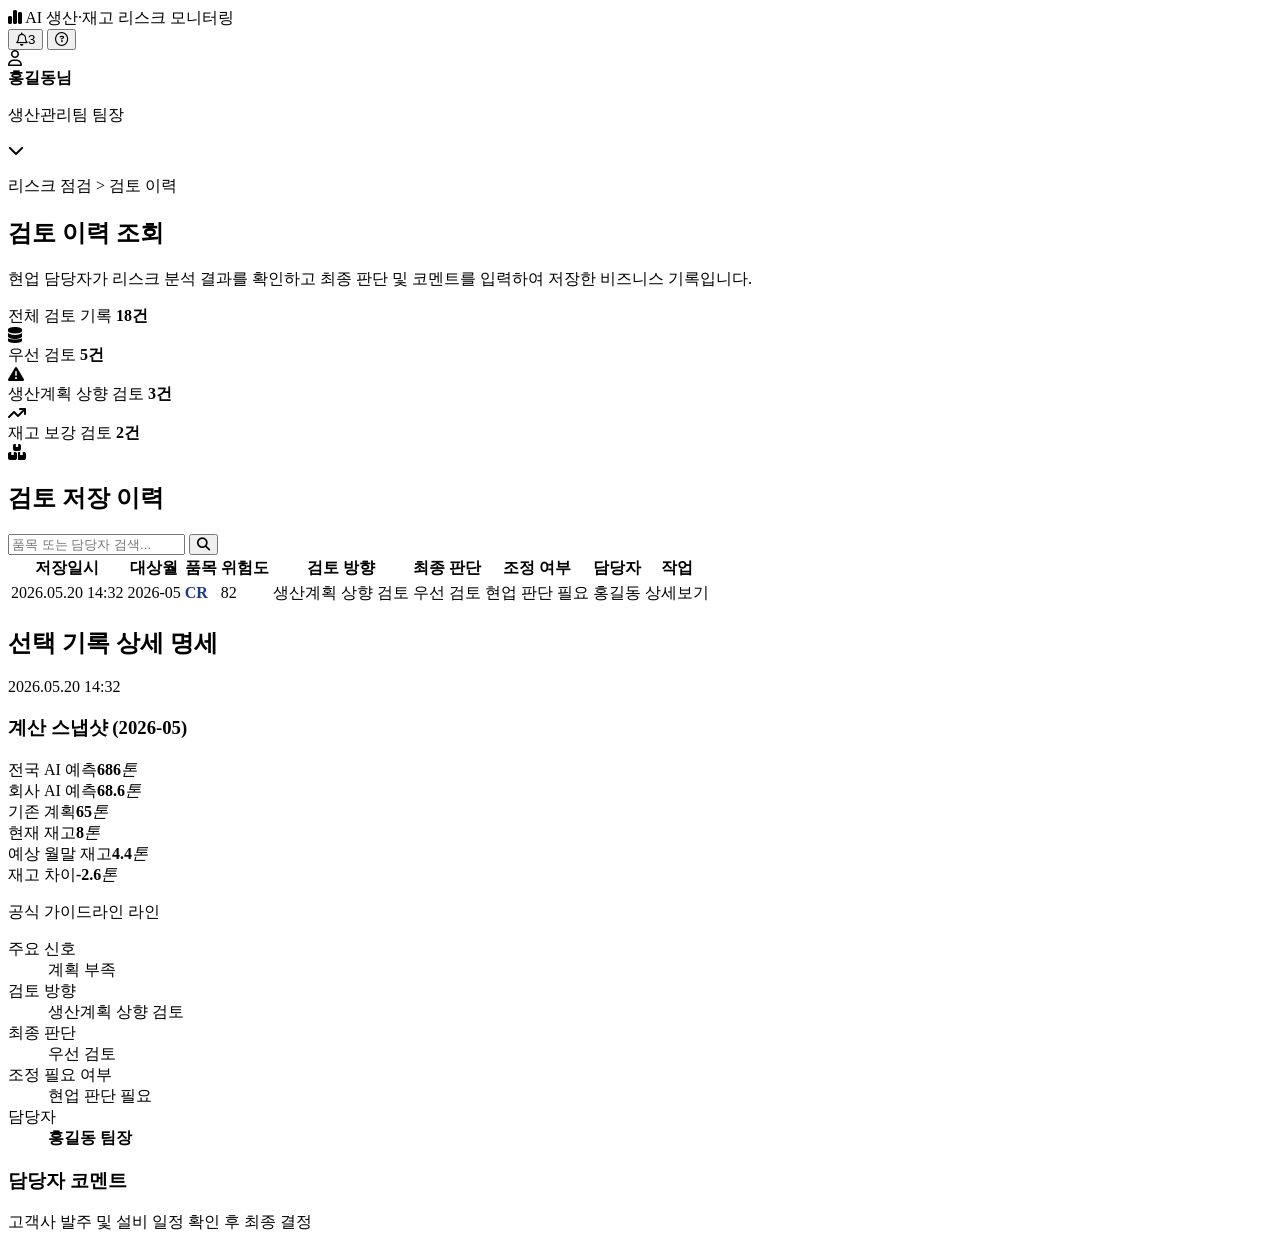
<file: src/main/resources/templates/review-history.html>
<!DOCTYPE html>
<html lang="ko" xmlns:th="http://www.thymeleaf.org">
<head>
    <meta charset="UTF-8" />
    <meta name="viewport" content="width=device-width, initial-scale=1.0" />
    <title>검토 이력 | SteelForecast</title>
    <link rel="stylesheet" th:href="@{/css/sidebar.css}" />
    <link rel="stylesheet" th:href="@{/css/review-history.css}" />
    <link rel="stylesheet" href="https://cdnjs.cloudflare.com/ajax/libs/font-awesome/6.5.1/css/all.min.css" />
</head>
<body>
<div class="layout">

    <div th:replace="~{sidebar :: sidebarFragment}"></div>

    <main class="main">
        <header class="topbar">
            <div class="top-title">
                <i class="fa-solid fa-chart-simple"></i>
                <span>AI 생산·재고 리스크 모니터링</span>
            </div>
            <div class="top-actions">
                <button class="top-icon alarm"><i class="fa-regular fa-bell"></i><span>3</span></button>
                <button class="top-icon"><i class="fa-regular fa-circle-question"></i></button>
                <div class="user-box">
                    <div class="user-avatar"><i class="fa-regular fa-user"></i></div>
                    <div>
                        <strong>홍길동님</strong>
                        <p>생산관리팀 팀장</p>
                    </div>
                    <i class="fa-solid fa-chevron-down"></i>
                </div>
            </div>
        </header>

        <section class="content">
            <div class="page-head">
                <p class="breadcrumb">리스크 점검 &gt; 검토 이력</p>
                <h1>검토 이력 조회</h1>
                <p class="desc">현업 담당자가 리스크 분석 결과를 확인하고 최종 판단 및 코멘트를 입력하여 저장한 비즈니스 기록입니다.</p>
            </div>

            <section class="summary-cards" th:if="${summary}">
                <div class="card bg-blue">
                    <div class="card-info">
                        <span>전체 검토 기록</span>
                        <strong th:text="${summary.totalCount} + '건'">18건</strong>
                    </div>
                    <div class="card-icon"><i class="fa-solid fa-database"></i></div>
                </div>
                <div class="card bg-red">
                    <div class="card-info">
                        <span>우선 검토</span>
                        <strong th:text="${summary.urgentReviewCount} + '건'">5건</strong>
                    </div>
                    <div class="card-icon"><i class="fa-solid fa-triangle-exclamation"></i></div>
                </div>
                <div class="card bg-orange">
                    <div class="card-info">
                        <span>생산계획 상향 검토</span>
                        <strong th:text="${summary.planUpReviewCount} + '건'">3건</strong>
                    </div>
                    <div class="card-icon"><i class="fa-solid fa-arrow-trend-up"></i></div>
                </div>
                <div class="card bg-green">
                    <div class="card-info">
                        <span>재고 보강 검토</span>
                        <strong th:text="${summary.stockAddReviewCount} + '건'">2건</strong>
                    </div>
                    <div class="card-icon"><i class="fa-solid fa-boxes-stacked"></i></div>
                </div>
            </section>

            <div class="main-grid">
                <section class="panel list-panel">
                    <div class="panel-head">
                        <h2>검토 저장 이력</h2>
                        <div class="search-box">
                            <input type="text" placeholder="품목 또는 담당자 검색..." />
                            <button><i class="fa-solid fa-magnifying-glass"></i></button>
                        </div>
                    </div>

                    <div class="table-wrap">
                        <table class="history-table">
                            <thead>
                            <tr>
                                <th>저장일시</th>
                                <th>대상월</th>
                                <th>품목</th>
                                <th>위험도</th>
                                <th>검토 방향</th>
                                <th>최종 판단</th>
                                <th>조정 여부</th>
                                <th>담당자</th>
                                <th>작업</th>
                            </tr>
                            </thead>
                            <tbody>
                            <tr th:each="history : ${historyList}"
                                th:classappend="${selected != null && selected.id == history.id} ? 'active-row'">
                                <td th:text="${#temporals.format(history.savedAt, 'yyyy.MM.dd HH:mm')}">2026.05.20 14:32</td>
                                <td th:text="${history.forecastMonth}">2026-05</td>
                                <td th:text="${history.itemCode}" style="font-weight: bold; color: #1e3a8a;">CR</td>
                                <td>
                    <span th:text="${history.riskScore}"
                          th:class="'score-badge ' + (${history.riskGrade == '높음'} ? 'high' : (${history.riskGrade == '보통'} ? 'medium' : 'low'))">82</span>
                                </td>
                                <td th:text="${history.reviewDirection}">생산계획 상향 검토</td>
                                <td>
                    <span th:text="${history.finalJudgment}"
                          th:class="'tag ' + (${history.finalJudgment == '우선 검토'} ? 'danger' : 'normal')">우선 검토</span>
                                </td>
                                <td>
                    <span th:text="${history.adjustmentRequired}"
                          th:class="'tag ' + (${history.adjustmentRequired == '현업 판단 필요'} ? 'warning' : 'success')">현업 판단 필요</span>
                                </td>
                                <td th:text="${history.reviewerName}">홍길동</td>
                                <td>
                                    <a th:href="@{/history/list(selectedId=${history.id})}" class="view-btn">상세보기</a>
                                </td>
                            </tr>
                            </tbody>
                        </table>
                    </div>
                </section>

                <section class="panel detail-panel" th:if="${selected}">
                    <div class="panel-head">
                        <h2>선택 기록 상세 명세</h2>
                        <span class="save-time" th:text="'저장 시점: ' + ${#temporals.format(selected.savedAt, 'yyyy.MM.dd HH:mm')}">2026.05.20 14:32</span>
                    </div>

                    <div class="snapshot-box">
                        <h3>계산 스냅샷 <span th:text="'(' + ${selected.forecastMonth} + ')'">(2026-05)</span></h3>
                        <div class="mini-metrics">
                            <div><span>전국 AI 예측</span><b th:text="${#numbers.formatDecimal(selected.nationalForecast, 0, 'COMMA', 0, 'POINT')}">686</b><em>톤</em></div>
                            <div><span>회사 AI 예측</span><b th:text="${#numbers.formatDecimal(selected.companyForecast, 0, 'COMMA', 1, 'POINT')}">68.6</b><em>톤</em></div>
                            <div><span>기존 계획</span><b th:text="${#numbers.formatDecimal(selected.plannedProduction, 0, 'COMMA', 0, 'POINT')}">65</b><em>톤</em></div>
                            <div><span>현재 재고</span><b th:text="${#numbers.formatDecimal(selected.currentStock, 0, 'COMMA', 0, 'POINT')}">8</b><em>톤</em></div>
                            <div><span>예상 월말 재고</span><b th:text="${#numbers.formatDecimal(selected.expectedEndStock, 0, 'COMMA', 1, 'POINT')}">4.4</b><em>톤</em></div>
                            <div th:class="${selected.stockGap < 0} ? 'danger-metric' : ''">
                                <span>재고 차이</span><b th:text="${selected.stockGap > 0 ? '+' : ''} + ${#numbers.formatDecimal(selected.stockGap, 0, 'COMMA', 1, 'POINT')}">-2.6</b><em>톤</em>
                            </div>
                        </div>
                        <p th:text="'회사 AI 예측 = ' + ${selected.nationalForecast} + ' × 시장점유율 | 예상 월말 재고 = ' + ${selected.currentStock} + ' + ' + ${selected.plannedProduction} + ' - ' + ${selected.companyForecast} + ' = ' + ${selected.expectedEndStock}">공식 가이드라인 라인</p>
                    </div>

                    <div class="decision-box">
                        <dl>
                            <div>
                                <dt>주요 신호</dt>
                                <dd>
                                    <span th:each="signal : ${#strings.arraySplit(selected.mainSignals, ',')}" th:text="${#strings.trim(signal)}">계획 부족</span>
                                </dd>
                            </div>
                            <div><dt>검토 방향</dt><dd class="red-text" th:text="${selected.reviewDirection}">생산계획 상향 검토</dd></div>
                            <div><dt>최종 판단</dt><dd><span class=\"tag danger\" th:text="${selected.finalJudgment}">우선 검토</span></dd></div>
                            <div><dt>조정 필요 여부</dt><dd><span class=\"tag warning\" th:text="${selected.adjustmentRequired}">현업 판단 필요</span></dd></div>
                            <div><dt>담당자</dt><dd><strong th:text="${selected.reviewerName}">홍길동 팀장</strong></dd></div>
                        </dl>
                    </div>

                    <div class="comment-box">
                        <h3>담당자 코멘트</h3>
                        <div class="comment-text">
                            <p th:text="${selected.reviewerComment}">고객사 발주 및 설비 일정 확인 후 최종 결정</p>
                        </div>
                    </div>
                </section>
            </div>
        </section>
    </main>
</div>

<script th:src="@{/js/sidebar.js}"></script>
</body>
</html>
</file>
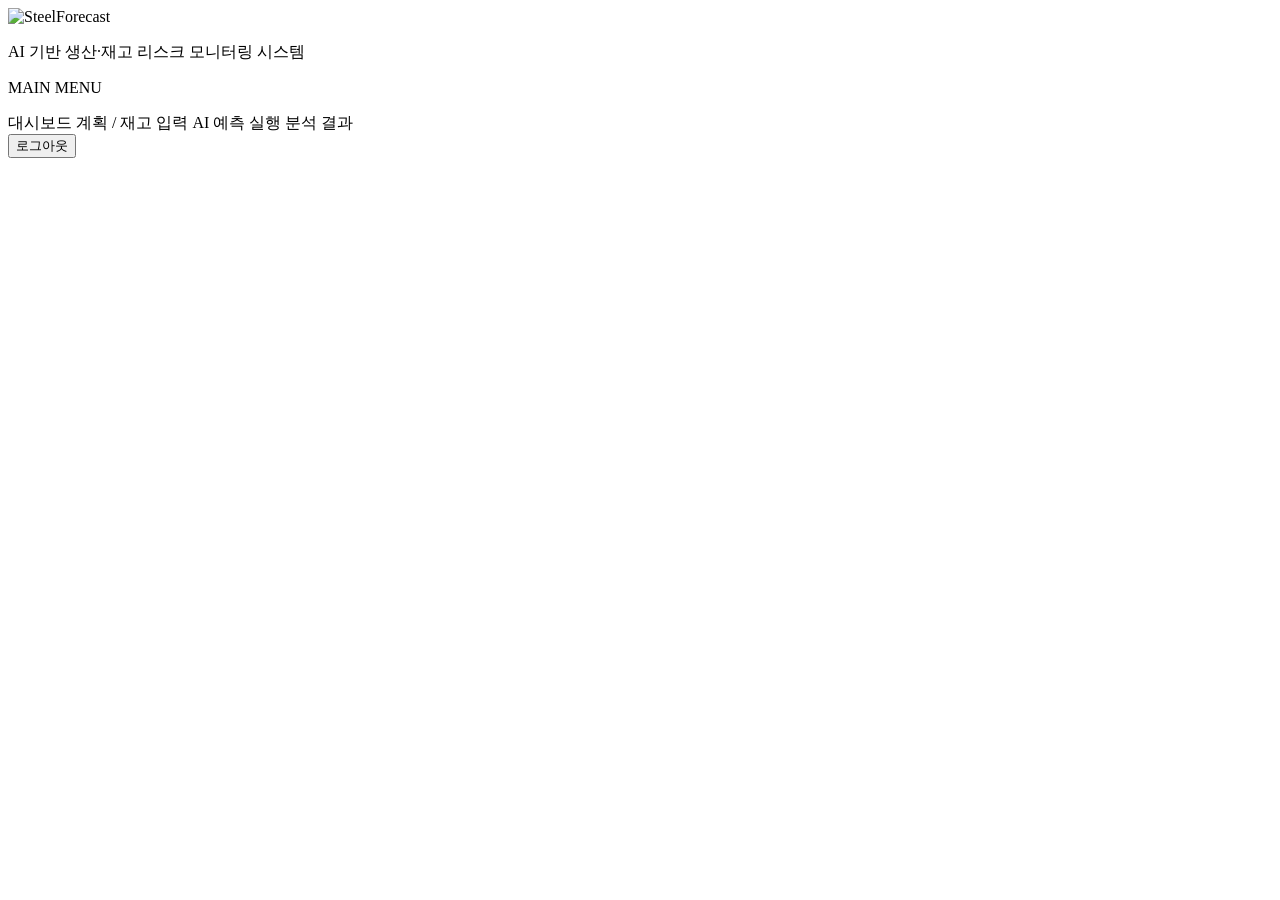
<file: src/main/resources/templates/sidebar.html>
<!DOCTYPE html>
<html xmlns:th="http://www.thymeleaf.org">

<aside class="sidebar" th:fragment="sidebarFragment">

    <!-- 로고 -->
    <a th:href="@{/dashboard}" class="logo">
        <img th:src="@{/images/steel-logo2.png}" alt="SteelForecast">
    </a>

    <p class="platform-text">
        AI 기반 생산·재고 리스크 모니터링 시스템
    </p>

    <p class="menu-label">MAIN MENU</p>

    <nav class="side-menu">

        <!-- 대시보드 -->
        <a th:href="@{/dashboard}" class="menu-item">
            <i class="fa-solid fa-chart-line"></i>
            <span>대시보드</span>
        </a>

        <!-- 운영 입력 -->
        <a th:href="@{/plan}" class="menu-item">
            <i class="fa-solid fa-clipboard-list"></i>
            <span>계획 / 재고 입력</span>
        </a>

        <!-- AI 실행 -->
        <a th:href="@{/forecast/run}" class="menu-item">
            <i class="fa-solid fa-robot"></i>
            <span>AI 예측 실행</span>
        </a>

        <!-- 결과 -->
        <a th:href="@{/dashboard}" class="menu-item">
            <i class="fa-solid fa-chart-column"></i>
            <span>분석 결과</span>
        </a>

    </nav>

    <div class="sidebar-footer">

        <form th:action="@{/logout}" method="post">

            <button type="submit" class="logout-btn">

                <i class="fa-solid fa-right-from-bracket"></i>

                <span>로그아웃</span>

            </button>

        </form>

    </div>

</aside>

</html>
</file>
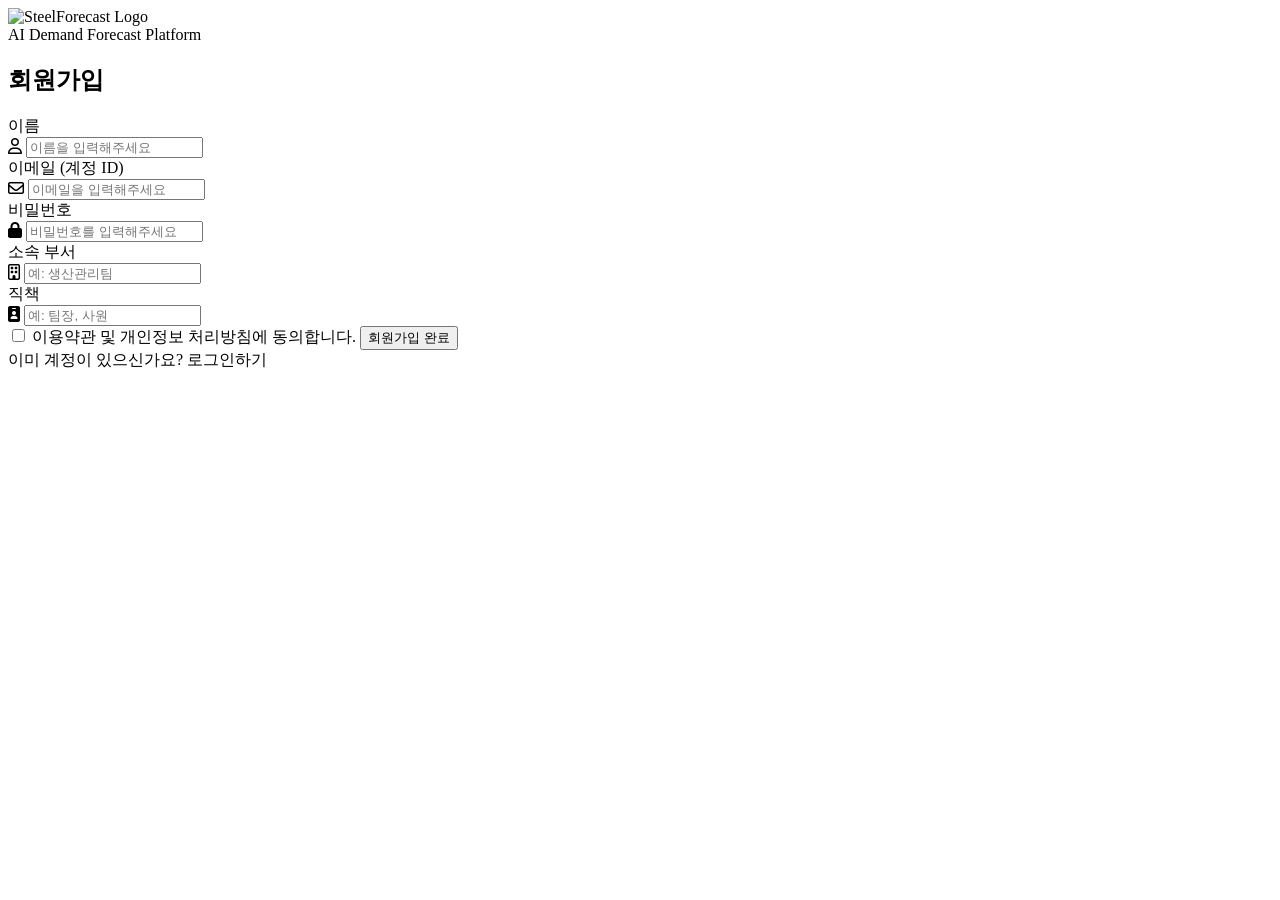
<file: src/main/resources/templates/signup.html>
<!DOCTYPE html>
<html lang="ko" xmlns:th="http://www.thymeleaf.org">
<head>
    <meta charset="UTF-8">
    <meta name="viewport" content="width=device-width, initial-scale=1.0">
    <title>SteelForecast 회원가입</title>
    <link rel="stylesheet" th:href="@{/css/signup.css}">
    <link rel="stylesheet" href="https://cdnjs.cloudflare.com/ajax/libs/font-awesome/6.5.1/css/all.min.css">
</head>

<body>
<header class="header">
    <div class="logo">
        <a th:href="@{/}"><img th:src="@{/images/steel-logo.png}" alt="SteelForecast Logo"></a>
    </div>
</header>

<main class="signup-page">
    <section class="signup-card">
        <div class="signup-badge">AI Demand Forecast Platform</div>
        <h1>회원가입</h1>

        <form th:action="@{/signup/process}" method="post">

            <div class="form-group">
                <label>이름</label>
                <div class="input-box">
                    <i class="fa-regular fa-user"></i>
                    <input type="text" name="name" placeholder="이름을 입력해주세요" required>
                </div>
            </div>

            <div class="form-group">
                <label>이메일 (계정 ID)</label>
                <div class="input-box">
                    <i class="fa-regular fa-envelope"></i>
                    <input type="email" name="username" placeholder="이메일을 입력해주세요" required>
                </div>
            </div>

            <div class="form-group">
                <label>비밀번호</label>
                <div class="input-box">
                    <i class="fa-solid fa-lock"></i>
                    <input type="password" name="password" placeholder="비밀번호를 입력해주세요" required>
                </div>
            </div>

            <div class="form-group">
                <label>소속 부서</label>
                <div class="input-box">
                    <i class="fa-regular fa-building"></i>
                    <input type="text" name="department" placeholder="예: 생산관리팀" required>
                </div>
            </div>

            <div class="form-group">
                <label>직책</label>
                <div class="input-box">
                    <i class="fa-solid fa-id-badge"></i>
                    <input type="text" name="position" placeholder="예: 팀장, 사원" required>
                </div>
            </div>

            <label class="check-box">
                <input type="checkbox" required>
                <span>이용약관 및 개인정보 처리방침에 동의합니다.</span>
            </label>

            <button type="submit" class="signup-submit">회원가입 완료</button>

            <div class="bottom-text">
                이미 계정이 있으신가요?
                <a th:href="@{/login}">로그인하기</a>
            </div>
        </form>
    </section>
</main>
</body>
</html>
</file>
